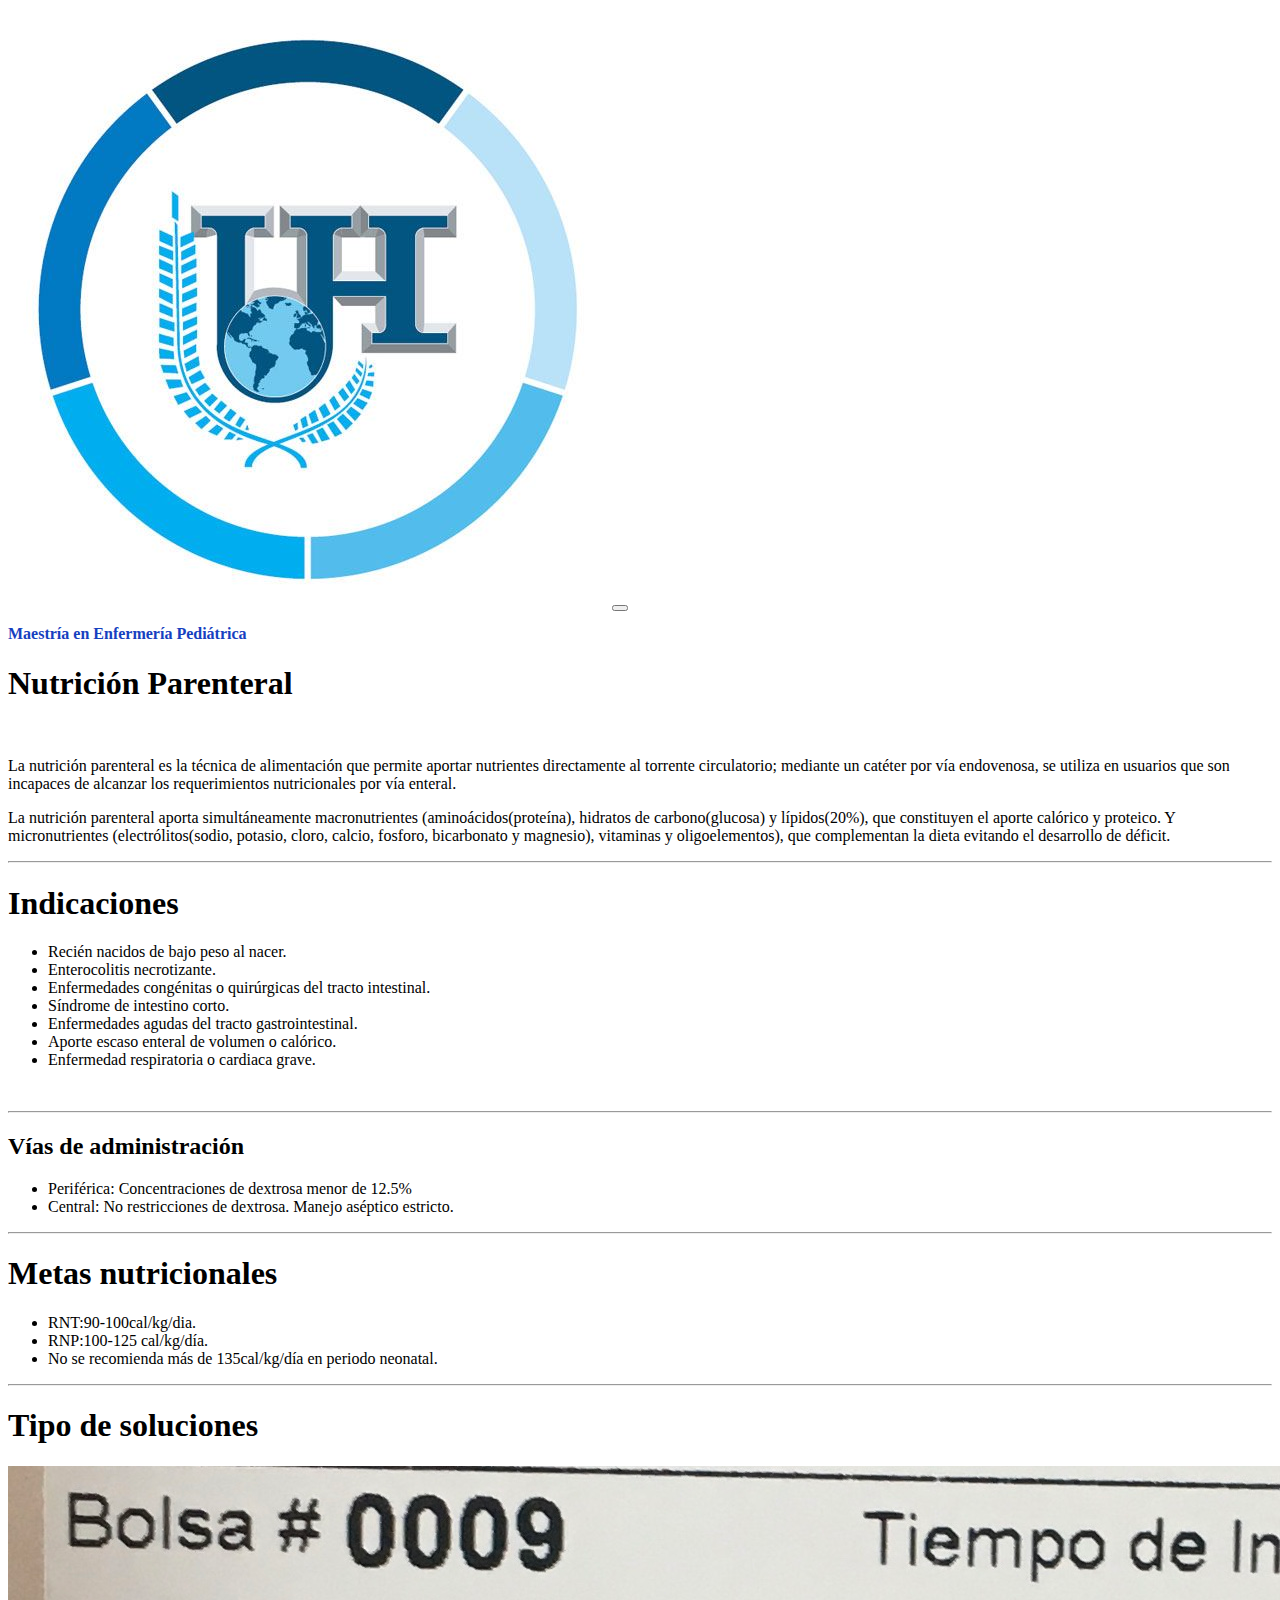
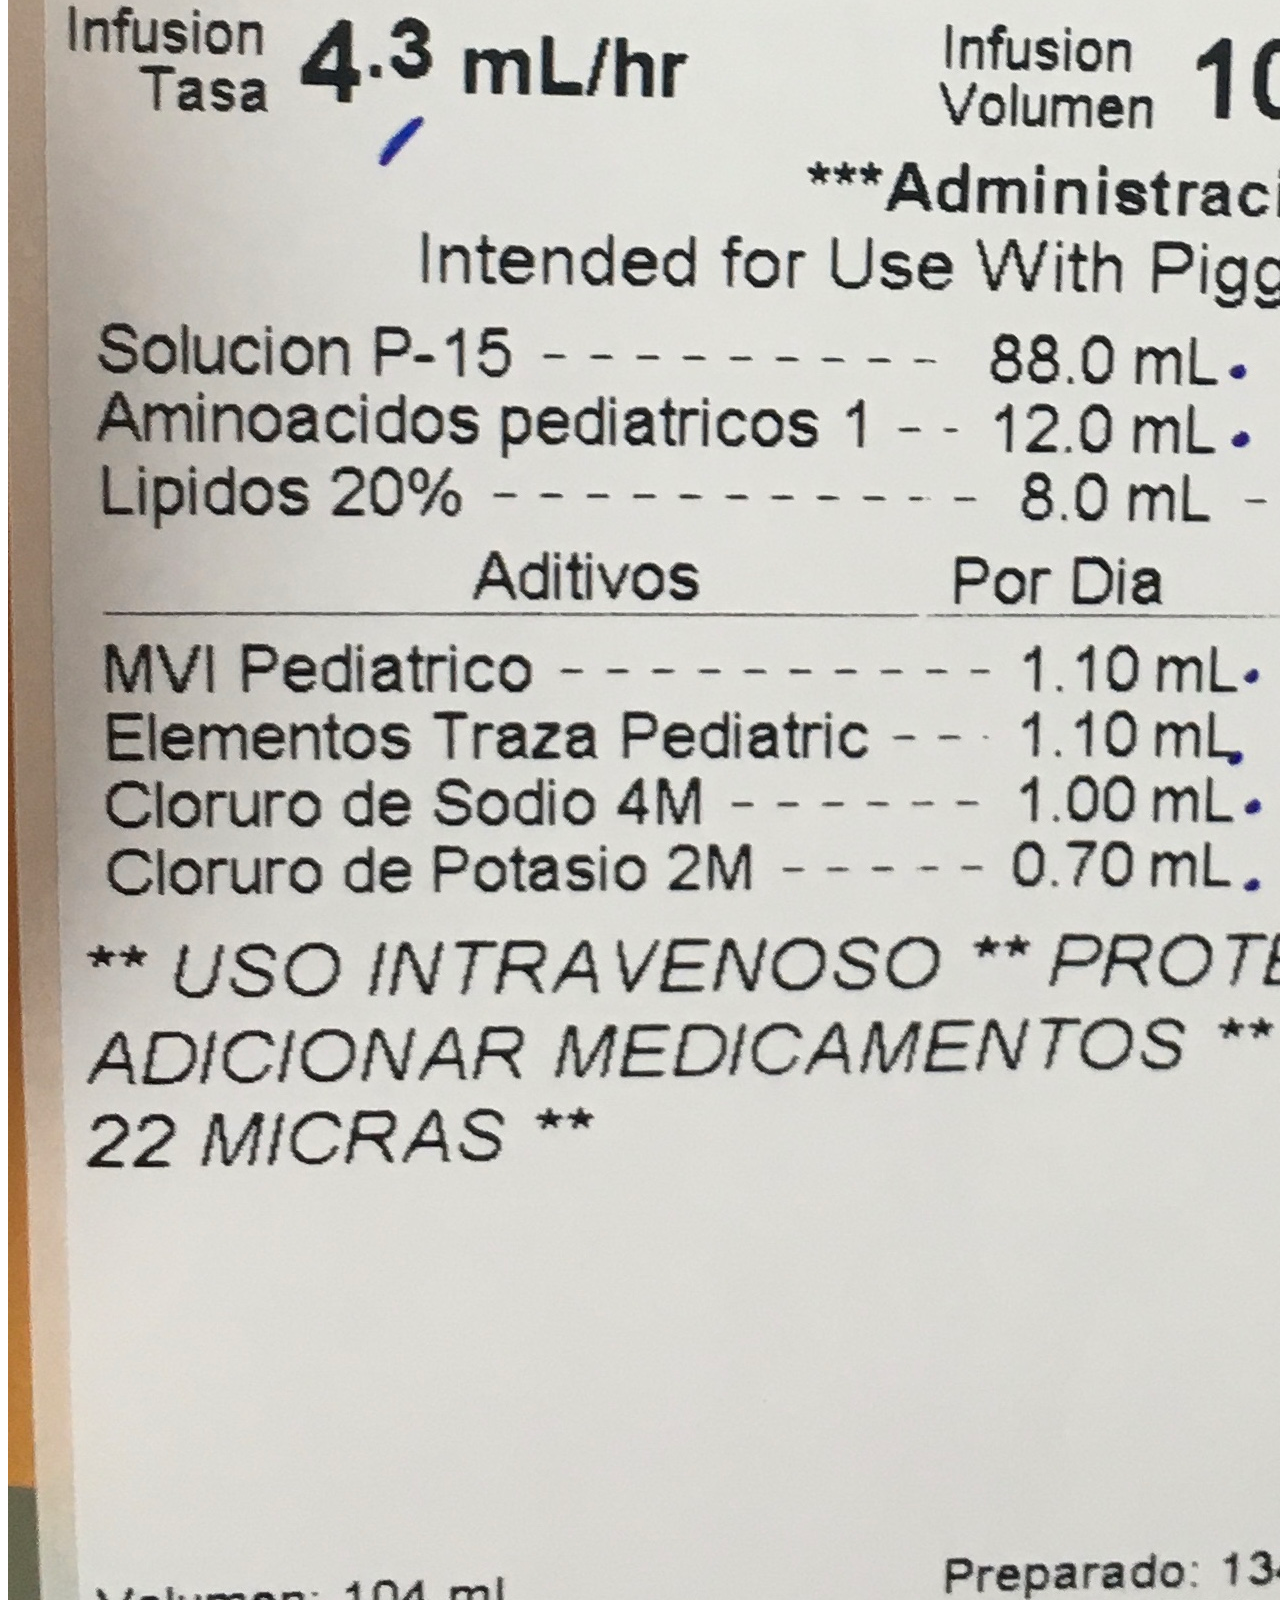
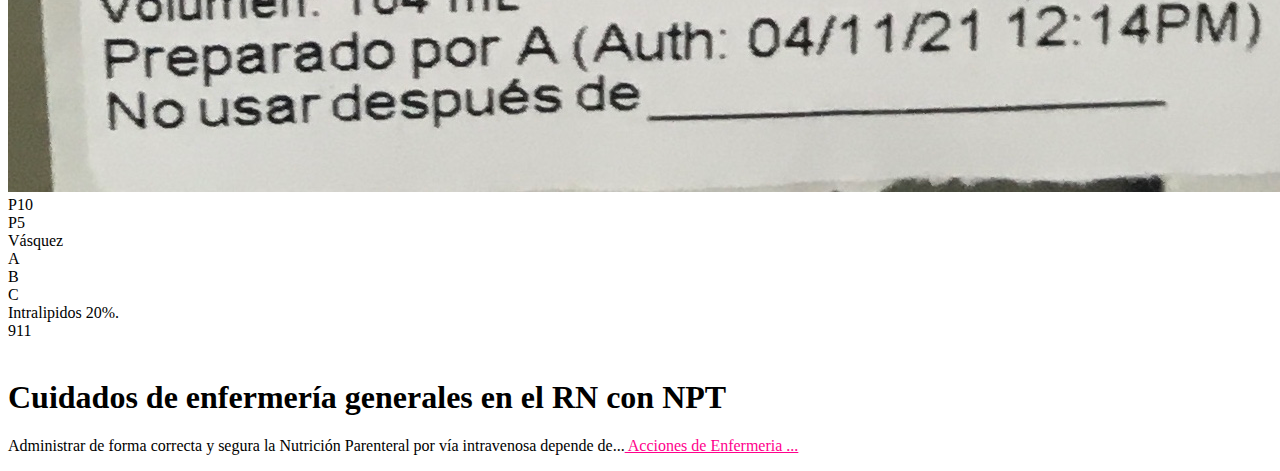
<file: parenteral/index.html>
<!DOCTYPE html>
<html lang="en">
<head>
    <meta charset="UTF-8">
    <meta http-equiv="X-UA-Compatible" content="IE=edge">
    <meta name="viewport" content="width=device-width, initial-scale=1.0">
    <title>Nutrición Parenteral </title>
    <!-- link bootstrap css -->
  <link rel="stylesheet" href="https://cdn.jsdelivr.net/npm/bootstrap@4.6.0/dist/css/bootstrap.min.css"
  integrity="sha384-B0vP5xmATw1+K9KRQjQERJvTumQW0nPEzvF6L/Z6nronJ3oUOFUFpCjEUQouq2+l" crossorigin="anonymous">
  <link rel="stylesheet" href="./styles.css">
</head>
<body>
    <!-- inicia nav -->
    <nav class="navbar d-flex justify-content-center">
        <a class="navbar-brand logo" href="./index.html"><img class="img-fluid" src="./img/logoUh.jpg" alt="logo"></a>
        <button class="navbar-toggler" type="button" data-toggle="collapse" data-target="#navbarSupportedContent" aria-controls="navbarSupportedContent" aria-expanded="false" aria-label="Toggle navigation">
          <span class="navbar-toggler-icon"></span>
        </button>
        <h2 class="letrasLogo">Maestría en Enfermería Pediátrica</h2>
    </nav>
      <!-- fin nav -->



    <div class="container p-3 my-3">
        <section>
        <h1 class="text-primary"><strong>Nutrición Parenteral </strong></h1>
        <br>
        <p>La nutrición parenteral es la técnica de alimentación que permite aportar nutrientes directamente al torrente circulatorio; mediante un catéter por vía endovenosa, se utiliza en usuarios que son incapaces de alcanzar los requerimientos nutricionales por vía enteral.</p><p>La nutrición parenteral aporta simultáneamente macronutrientes (aminoácidos(proteína), hidratos de carbono(glucosa) y lípidos(20%), que constituyen el aporte calórico y proteico. Y micronutrientes (electrólitos(sodio, potasio, cloro, calcio, fosforo, bicarbonato y magnesio), vitaminas y oligoelementos), que complementan la dieta evitando el desarrollo de déficit.</p>

        </section>
    
        <hr>
        <section>
            <h1 class="text-primary"><strong>Indicaciones</strong></h1>
            <ul>
                <li>Recién nacidos de bajo peso al nacer.</li>
                <li>Enterocolitis necrotizante.</li>
                <li>Enfermedades congénitas o quirúrgicas del tracto intestinal.</li>
                <li>Síndrome de intestino corto.</li>
                <li>Enfermedades agudas del tracto gastrointestinal.</li>
                <li>Aporte escaso enteral de volumen o calórico.</li>
                <li>Enfermedad respiratoria o cardiaca grave.</li>
            </ul>
            <br>
            <hr>
            <h2 class="text-primary"><strong>Vías de administración </strong></h2>
            <ul>
                <li>Periférica: Concentraciones de dextrosa menor de 12.5%</li>
                <li>Central: No restricciones de dextrosa. Manejo aséptico estricto.</li>
            </ul>
            
        </section>
        <hr>
        <section>
            <h1 class="text-primary"><strong>Metas nutricionales</strong></h1>

            <ul>
                <li>RNT:90-100cal/kg/dia.</li>
                <li>RNP:100-125 cal/kg/día.</li>
                <li>No se recomienda más de 135cal/kg/día en periodo neonatal.</li>
            </ul>
        
        </section>
        <hr>
        <section>
            <h1 class="text-primary"><strong>Tipo de soluciones </strong></h1>
            <img class="img-fluid" src="./img/lip.jpg" alt=""/>
            <div>
                <div class="row border border-info my-2">
                    <div class="col border">
                        P10
                    </div>
                    <div class="col border">
                        P5
                    </div>
                    <div class="col border">
                        Vásquez
                    </div>
                    <div class="col border">
                        A
                    </div>
                  </div>
                  <div class="row border border-info">
                    <div class="col border">
                      B
                    </div>
                    <div class="col border">
                      C
                    </div>
                    <div class="col border">
                        Intralipidos 20%.
                    </div>
                    <div class="col border">
                        911
                    </div>
                  </div>

            </div>
            <!-- <ul>
                <li>P10.</li>
                <li>P5.</li>
                <li>Vásquez .</li>
                <li>A.</li>
                <li>B.</li>
                <li>C.</li>
                <li>Intralipidos 20%.</li>
                <li>911.</li>
            
            </ul> -->
        <br>
        </section>
        <section>
            <h1 class="text-primary"><strong>Cuidados de enfermería generales en el RN con NPT</strong></h1>
            <p>Administrar de forma correcta y segura la Nutrición Parenteral por vía intravenosa depende de...<a class="colorLetra" href="./accionesEnfermeria.html"> Acciones de Enfermeria ...</a></p>      
        </section>
     
    </div>
    
</body>
</html>
</file>
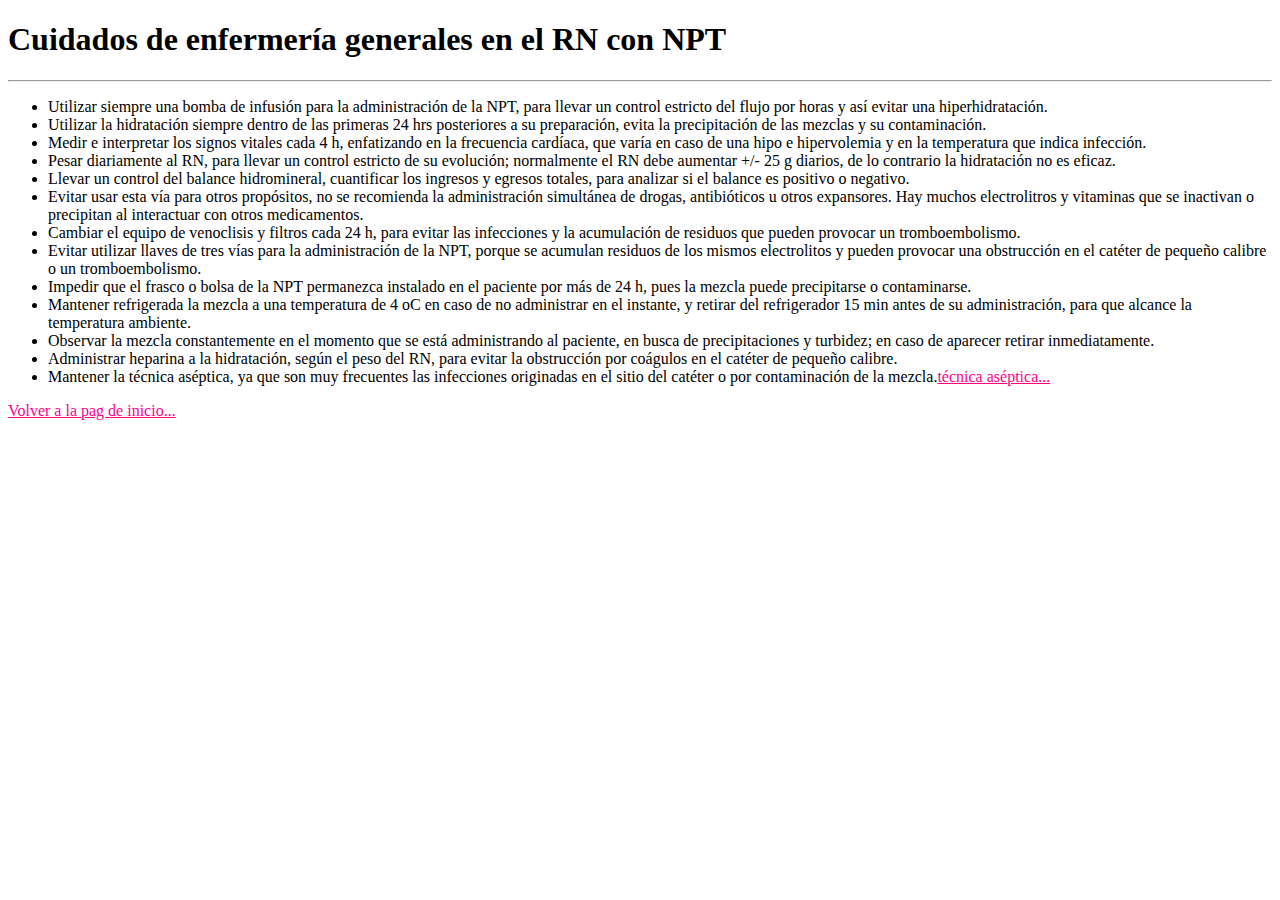
<file: parenteral/accionesEnfermeria.html>
<!DOCTYPE html>
<html lang="en">
<head>
    <meta charset="UTF-8">
    <meta http-equiv="X-UA-Compatible" content="IE=edge">
    <meta name="viewport" content="width=device-width, initial-scale=1.0">
    <title>nutricion Parenteral</title>
    <!-- link bootstrap css -->
  <link rel="stylesheet" href="https://cdn.jsdelivr.net/npm/bootstrap@4.6.0/dist/css/bootstrap.min.css"
  integrity="sha384-B0vP5xmATw1+K9KRQjQERJvTumQW0nPEzvF6L/Z6nronJ3oUOFUFpCjEUQouq2+l" crossorigin="anonymous">
  <!-- link de estilos -->
  <link rel="stylesheet" href="./styles.css">
</head>
<body class="container p-3 my-3">
    <header>
        <h1 class="text-primary">Cuidados de enfermería generales en el RN con NPT</h1>
        <hr>
    </header>

    <section>
        <ul>
            <li>Utilizar siempre una bomba de infusión para la administración de la NPT, para llevar un control estricto del flujo por horas y así evitar una hiperhidratación.</li>
            <li>Utilizar la hidratación siempre dentro de las primeras 24 hrs posteriores a su preparación, evita la precipitación de las mezclas y su contaminación.</li>
            <li>Medir e interpretar los signos vitales cada 4 h, enfatizando en la frecuencia cardíaca, que varía en caso de una hipo e hipervolemia y en la temperatura que indica infección.</li>
            <li>Pesar diariamente al RN, para llevar un control estricto de su evolución; normalmente el RN debe aumentar +/- 25 g diarios, de lo contrario la hidratación no es eficaz.</li>
            <li>Llevar un control del balance hidromineral, cuantificar los ingresos y egresos totales, para analizar si el balance es positivo o negativo.</li>
            <li>Evitar usar esta vía para otros propósitos, no se recomienda la administración simultánea de drogas, antibióticos u otros expansores. Hay muchos electrolitros y vitaminas que se inactivan o precipitan al interactuar con otros medicamentos.</li>
            <li>Cambiar el equipo de venoclisis y filtros cada 24 h, para evitar las infecciones y la acumulación de residuos que pueden provocar un tromboembolismo.</li>
            <li>Evitar utilizar llaves de tres vías para la administración de la NPT, porque se acumulan residuos de los mismos electrolitos y pueden provocar una obstrucción en el catéter de pequeño calibre o un tromboembolismo.</li>
            <li>Impedir que el frasco o bolsa de la NPT permanezca instalado en el paciente por más de 24 h, pues la mezcla puede precipitarse o contaminarse.</li>
            <li>Mantener refrigerada la mezcla a una temperatura de 4 oC en caso de no administrar en el instante, y retirar del refrigerador 15 min antes de su administración, para que alcance la temperatura ambiente.</li>
            <li>Observar la mezcla constantemente en el momento que se está administrando al paciente, en busca de precipitaciones y turbidez; en caso de aparecer retirar inmediatamente.</li>
            <li>Administrar heparina a la hidratación, según el peso del RN, para evitar la obstrucción por coágulos en el catéter de pequeño calibre.</li>
            <li>Mantener la técnica aséptica, ya que son muy frecuentes las infecciones originadas en el sitio del catéter o por contaminación de la mezcla.<a class="colorLetra" href="./tecnicaAseptica.html">técnica aséptica...</a></li> 
               
        </ul>
        
    </section>
    <footer>
        <a class="colorLetra" href="./index.html">Volver a la pag de inicio...</a>
    </footer>

</body>

</html>
</file>
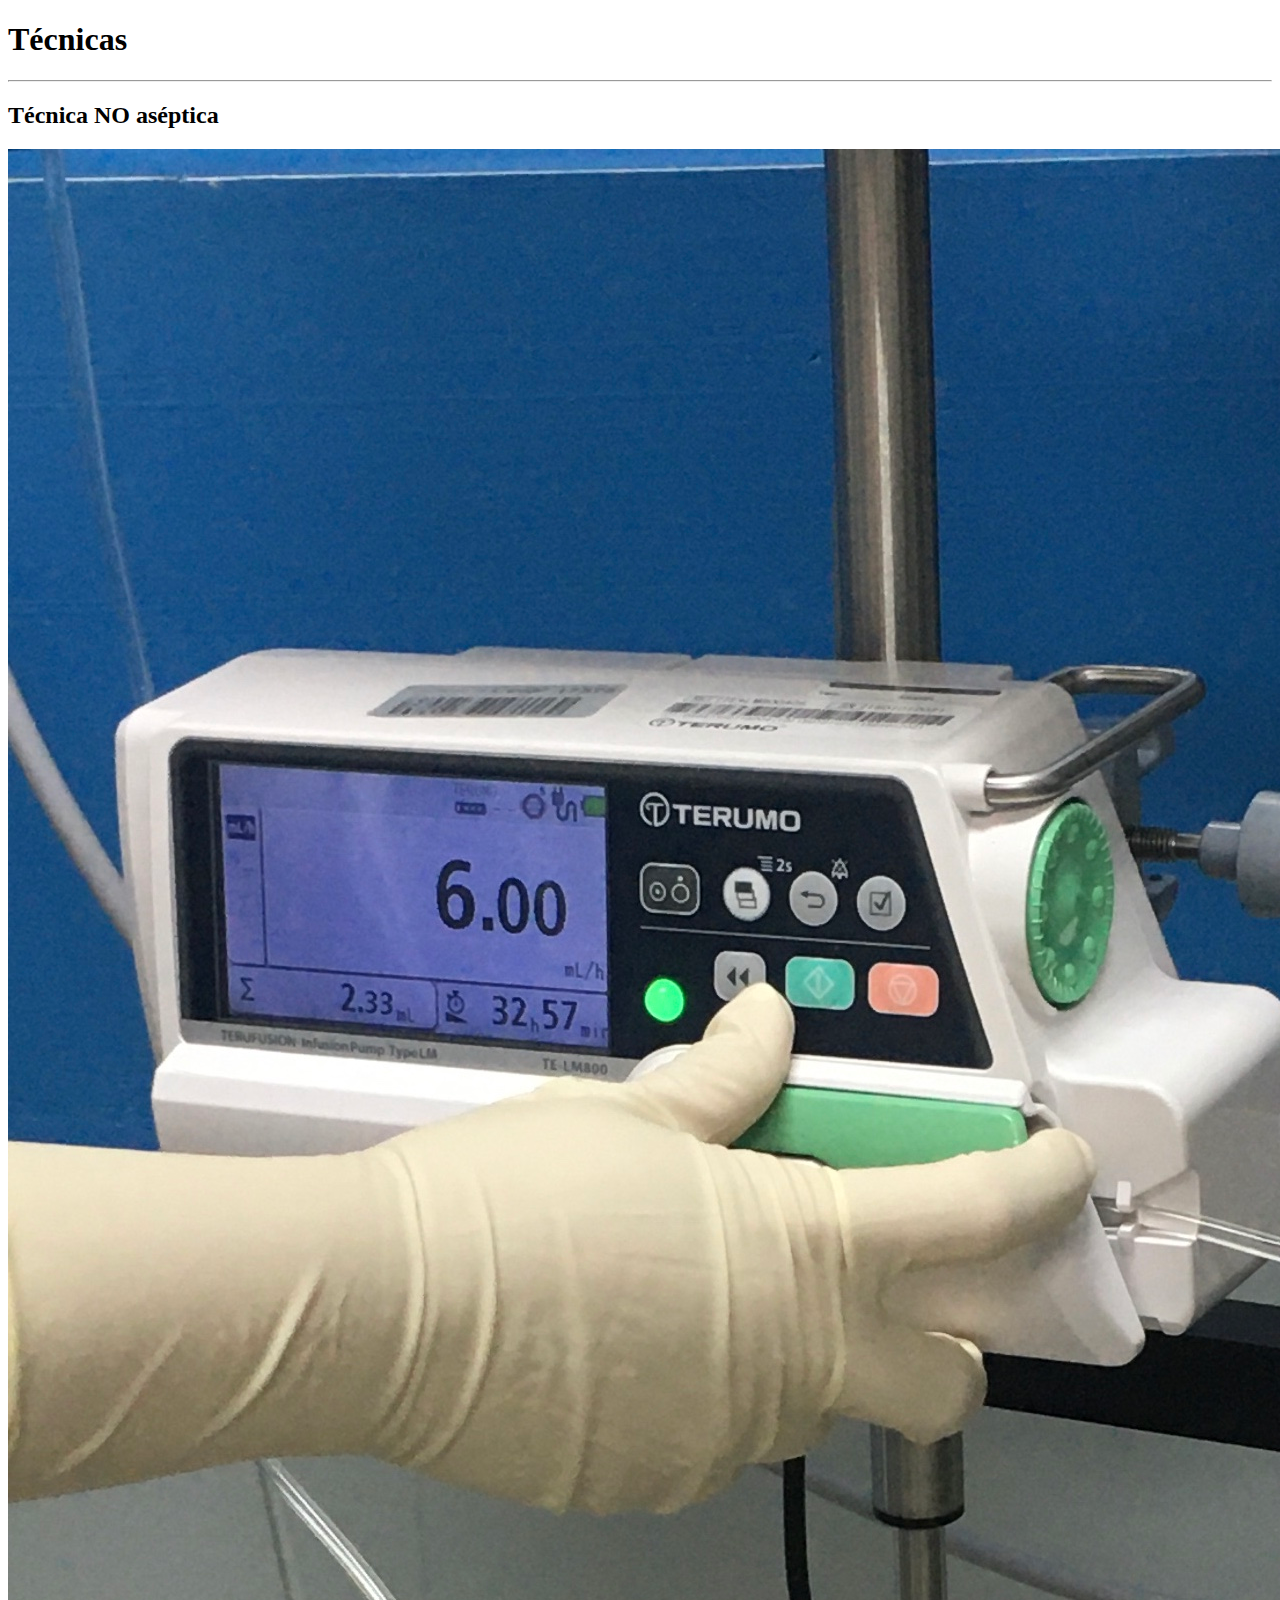
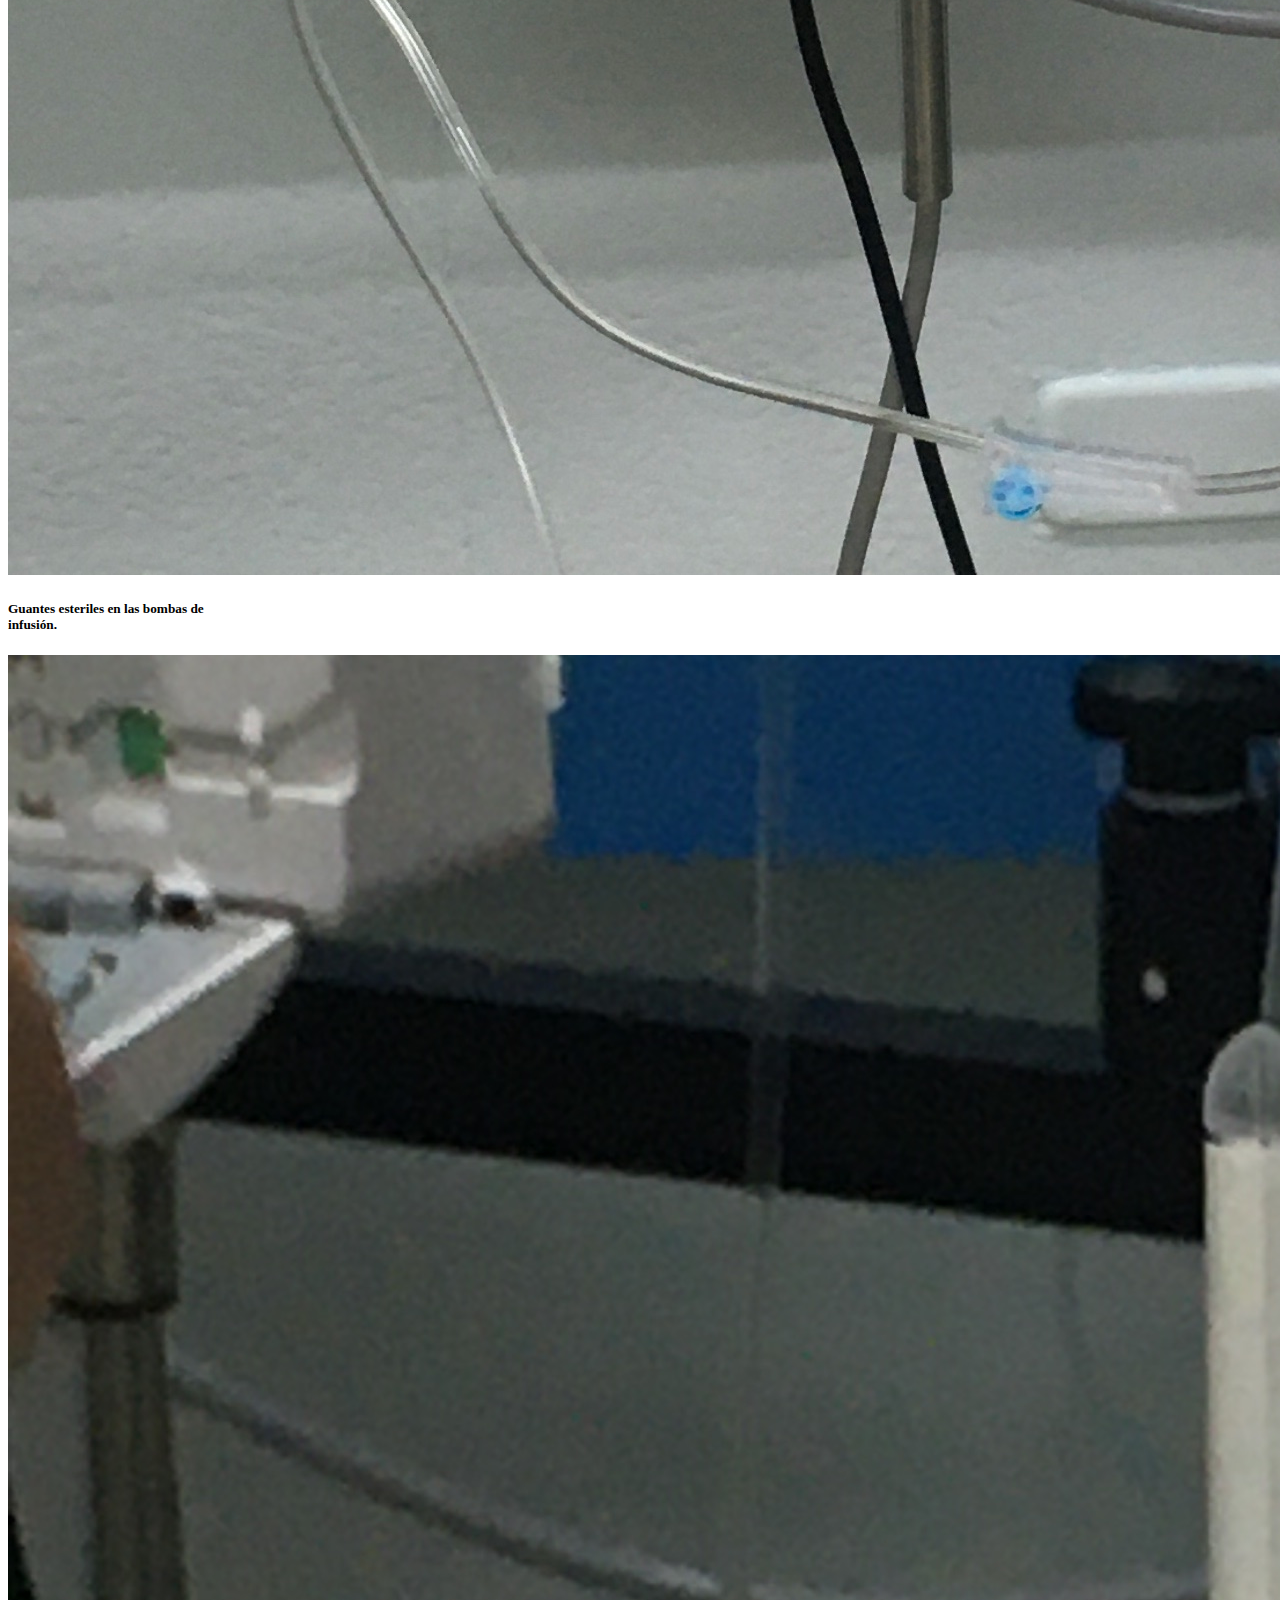
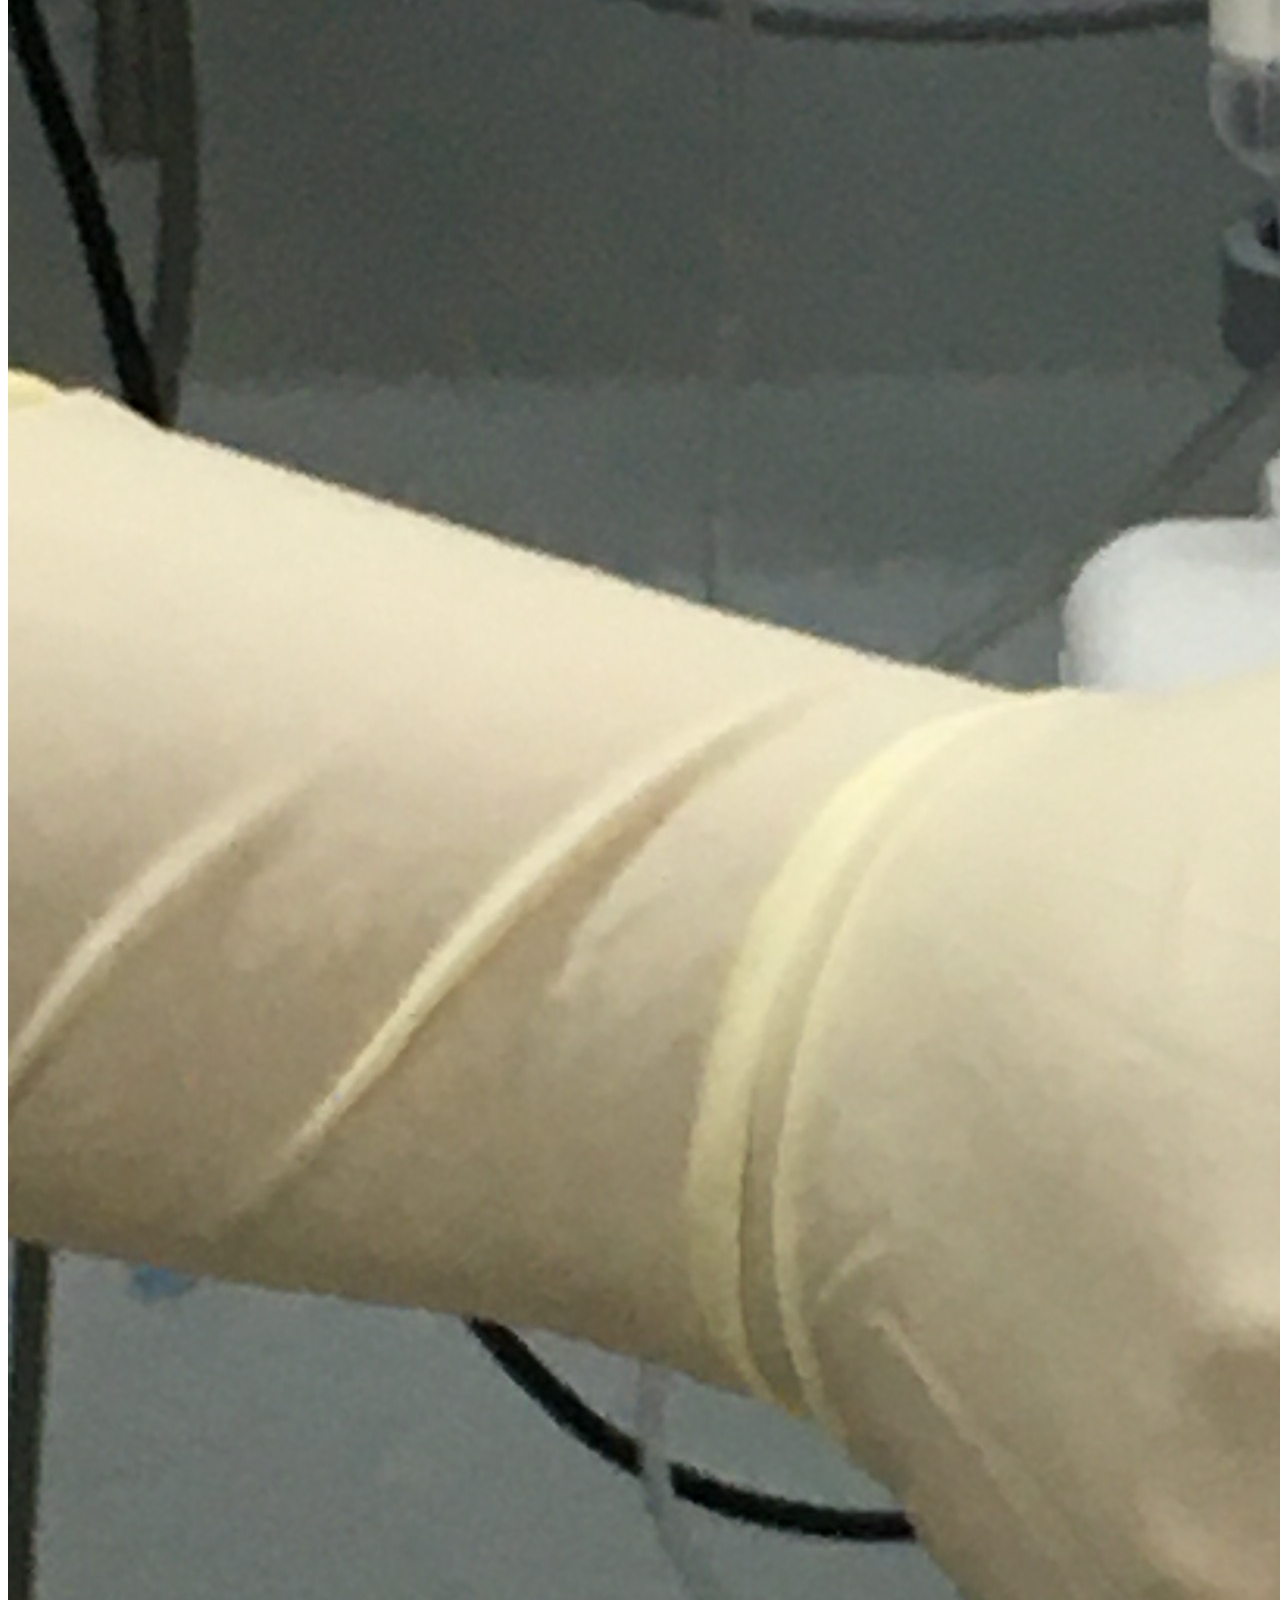
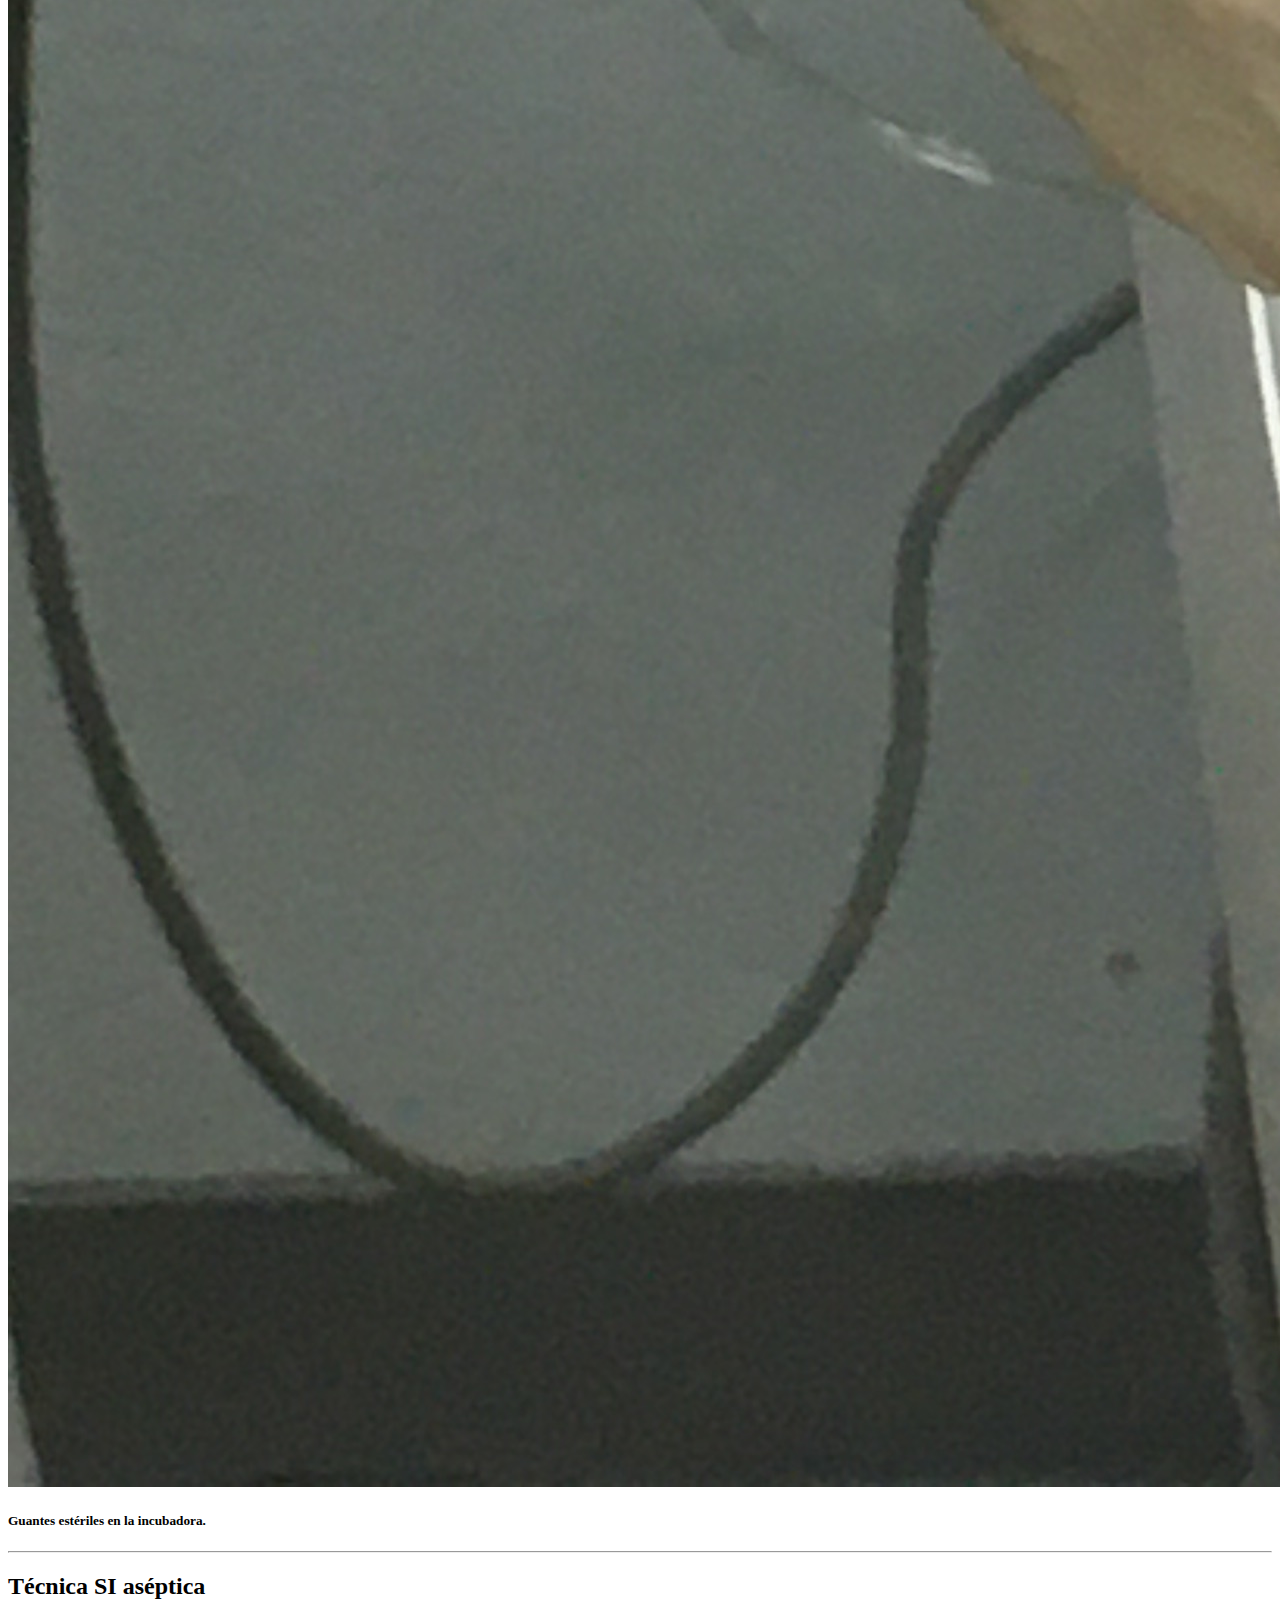
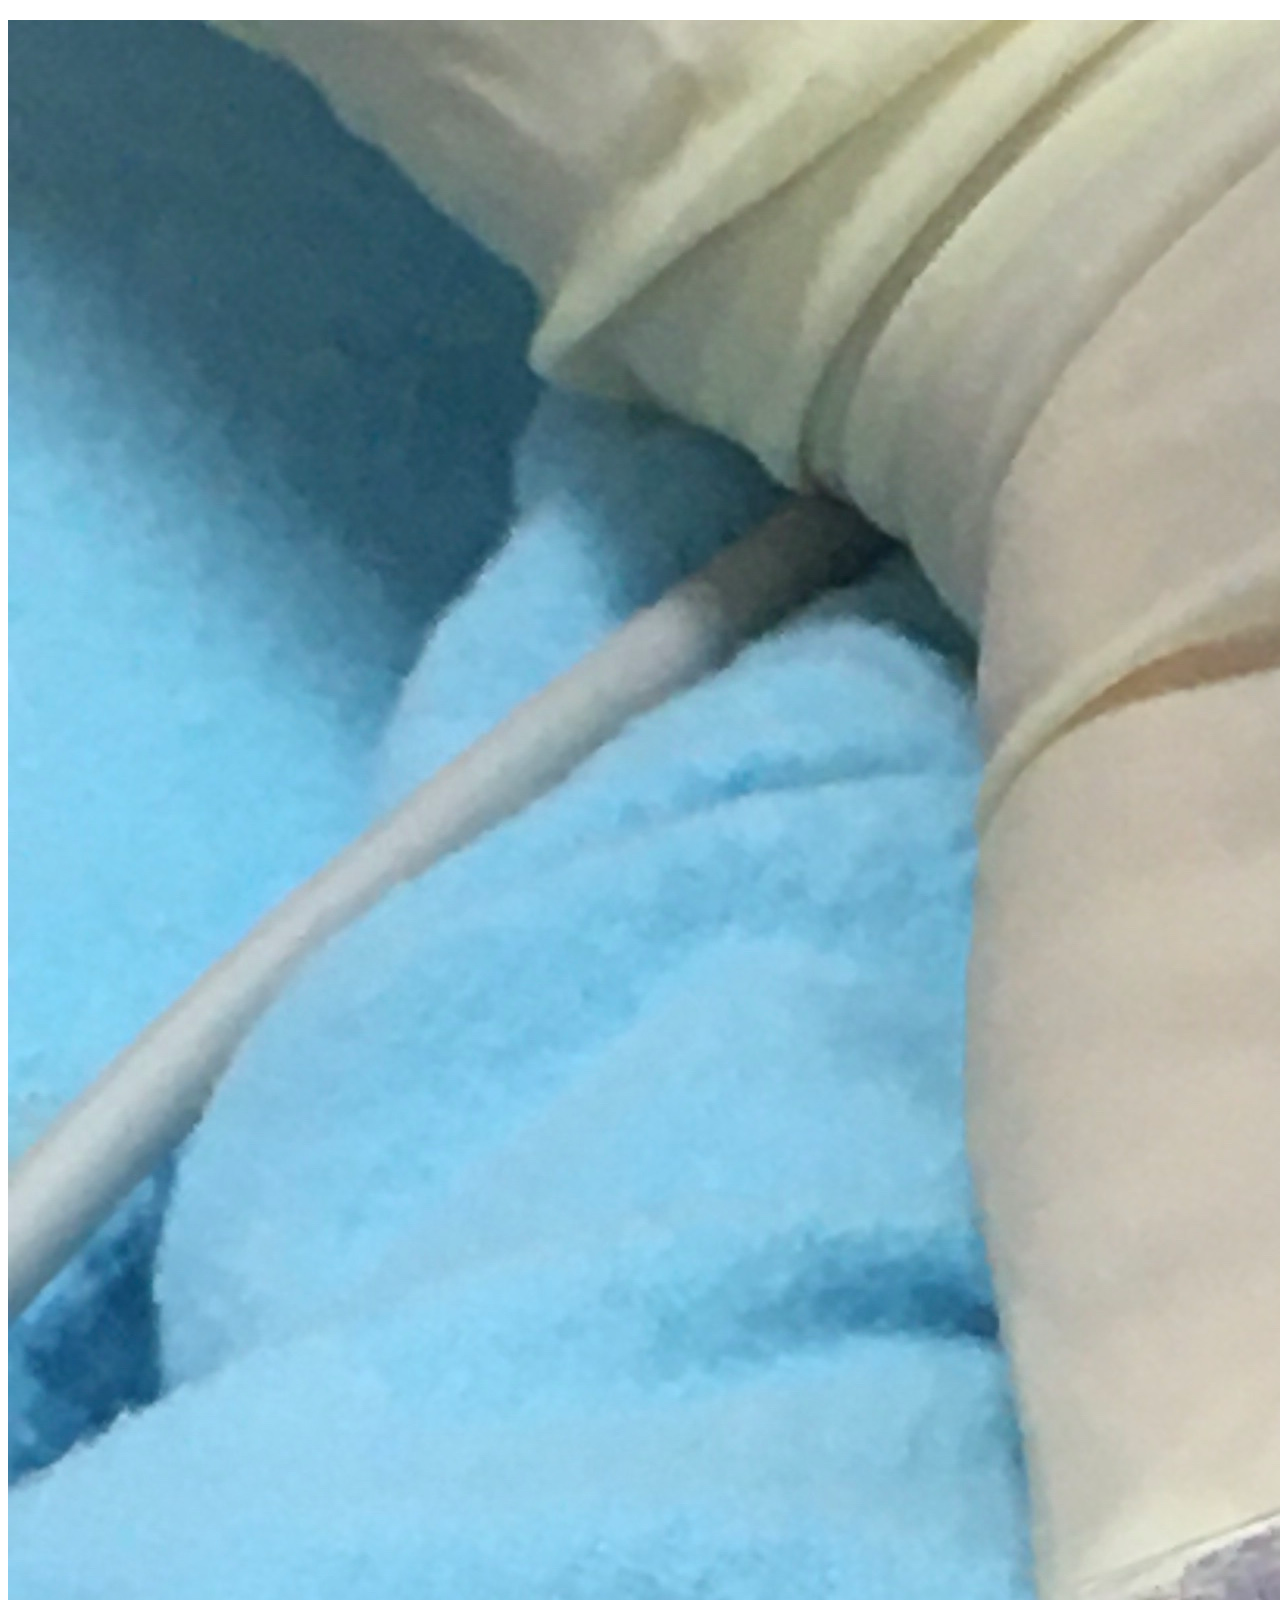
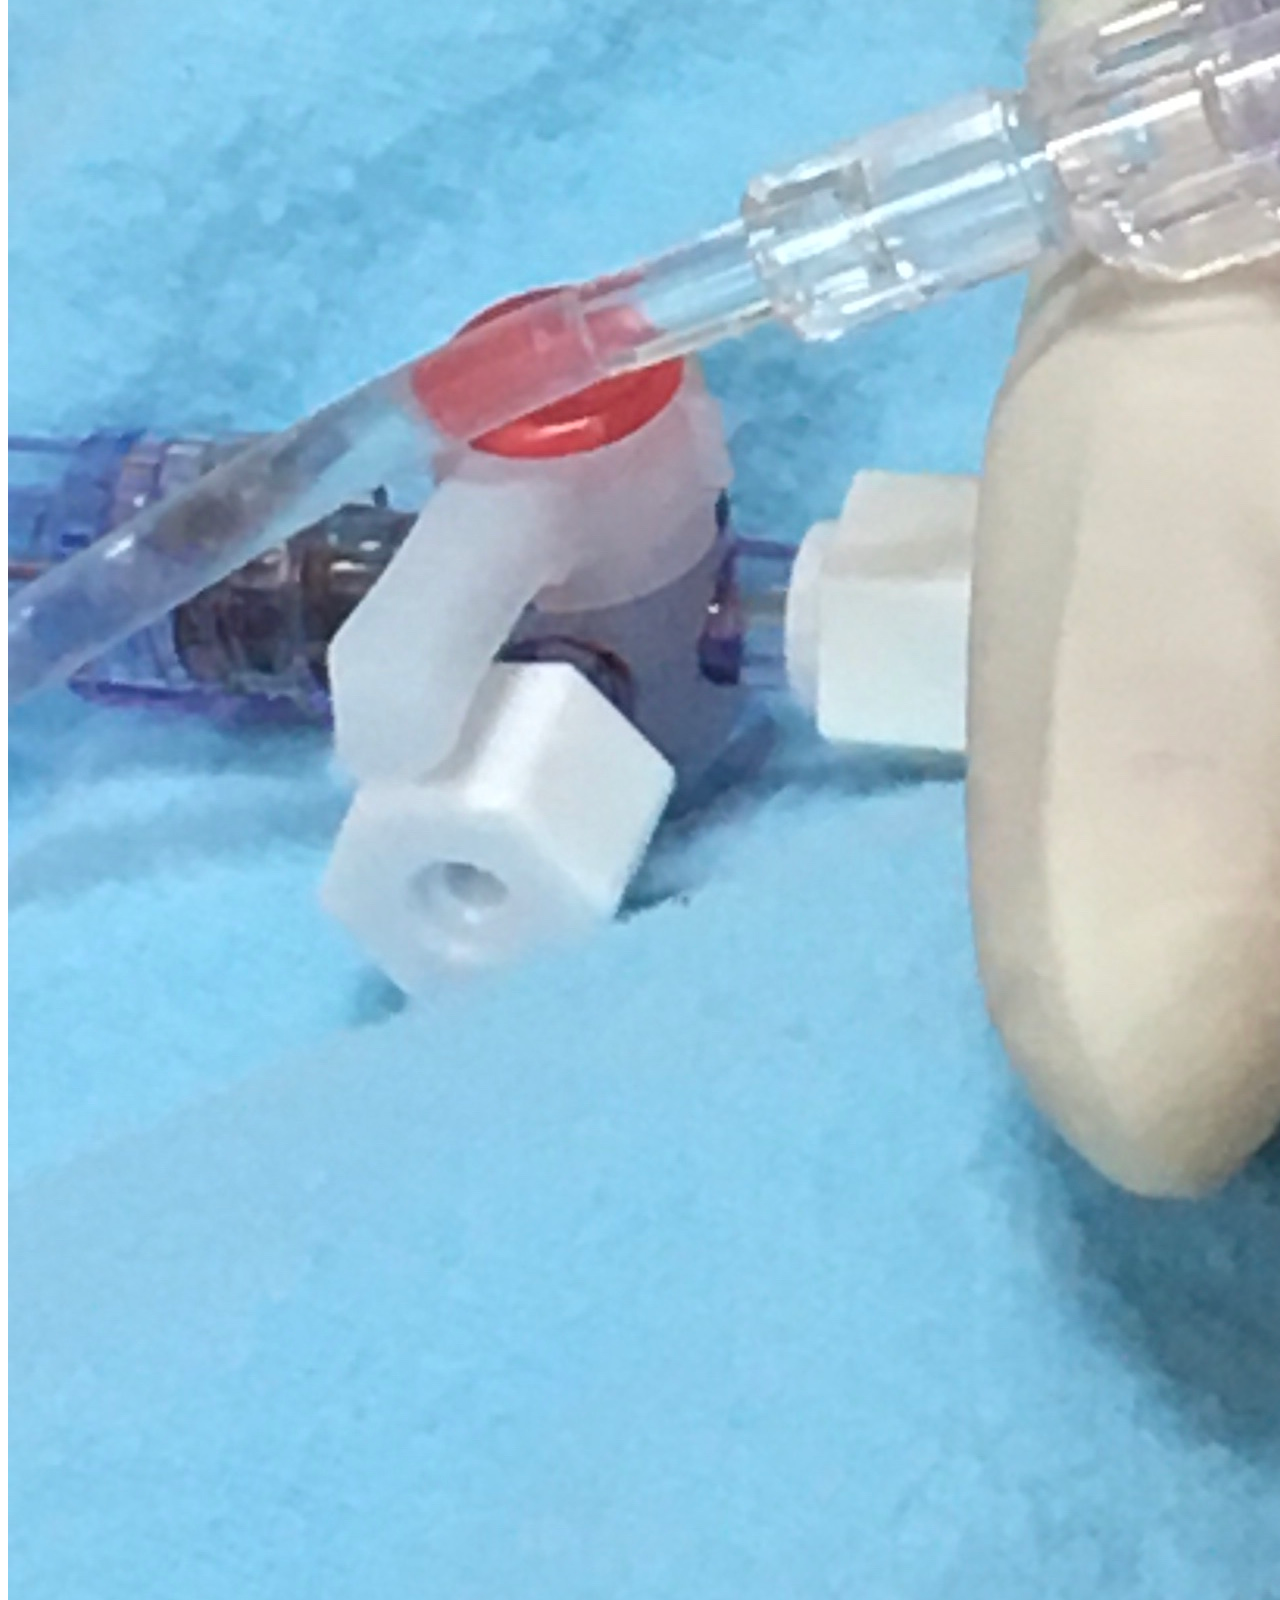
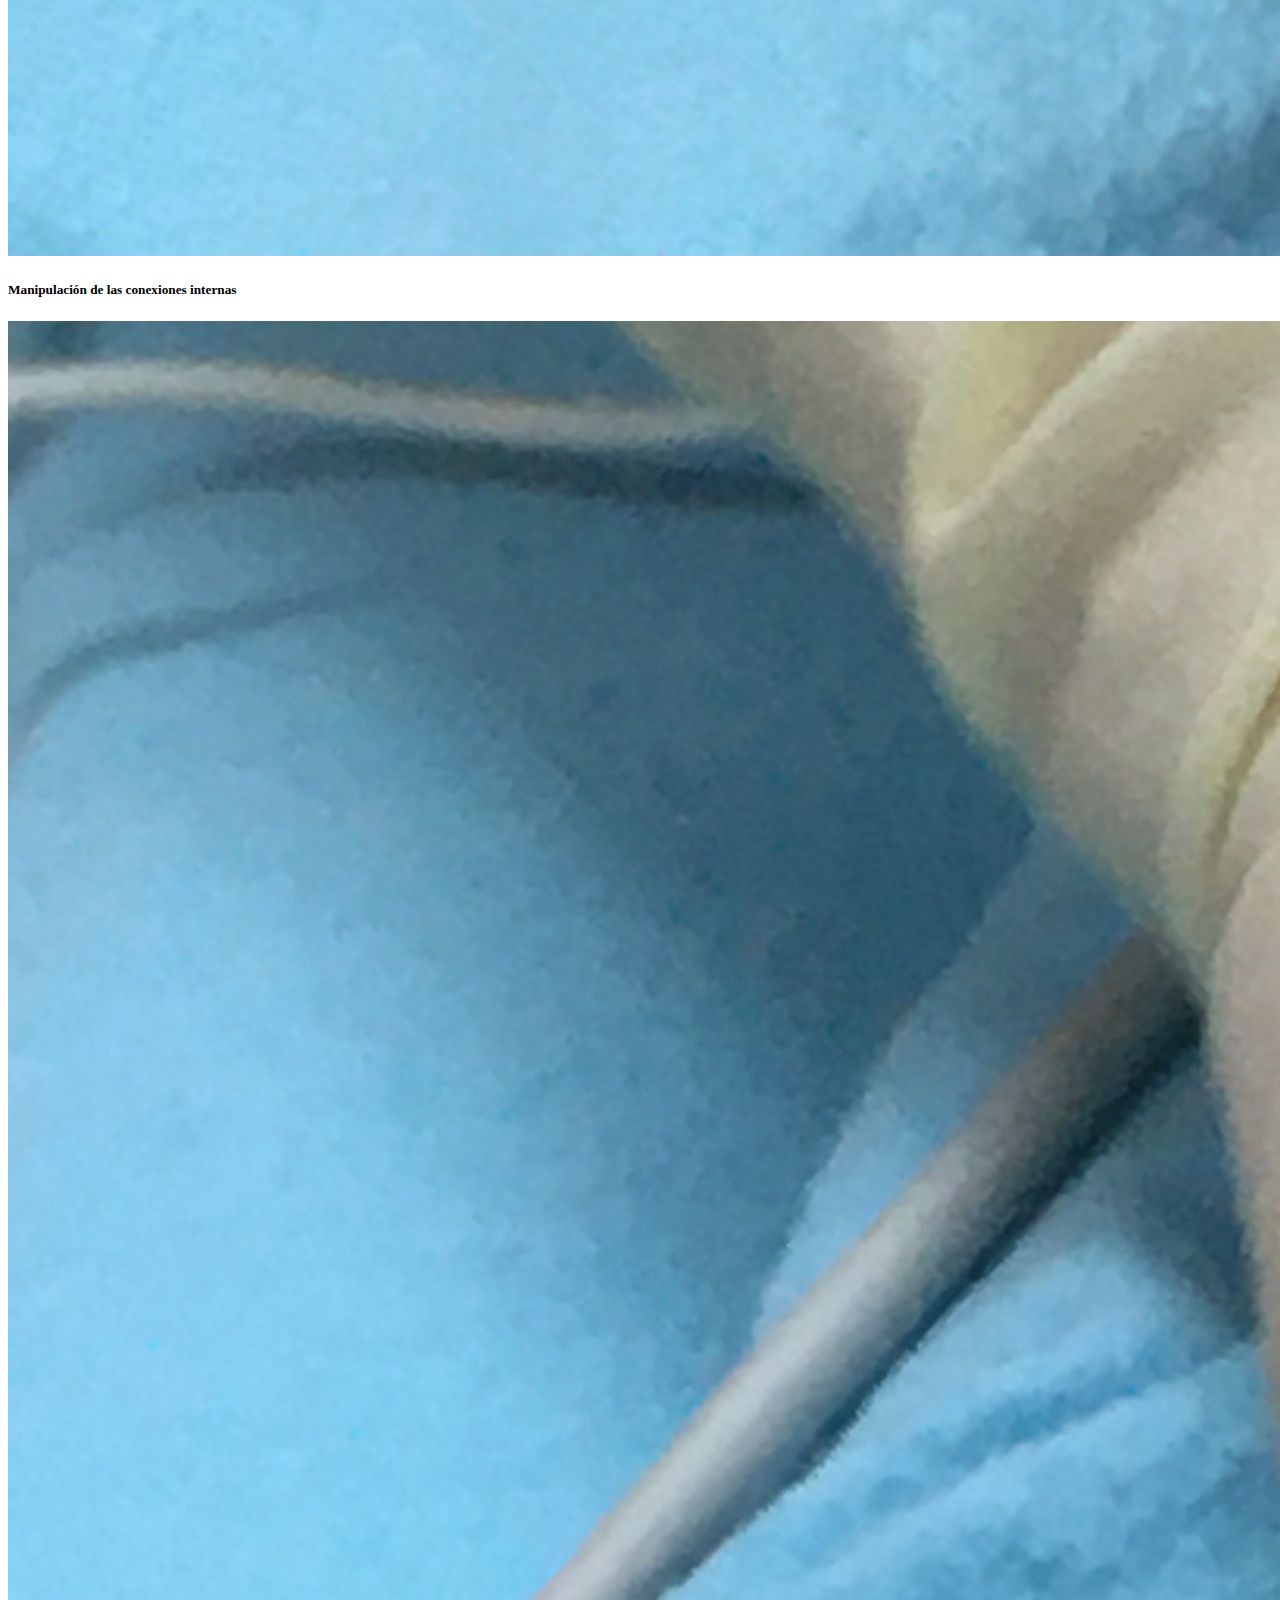
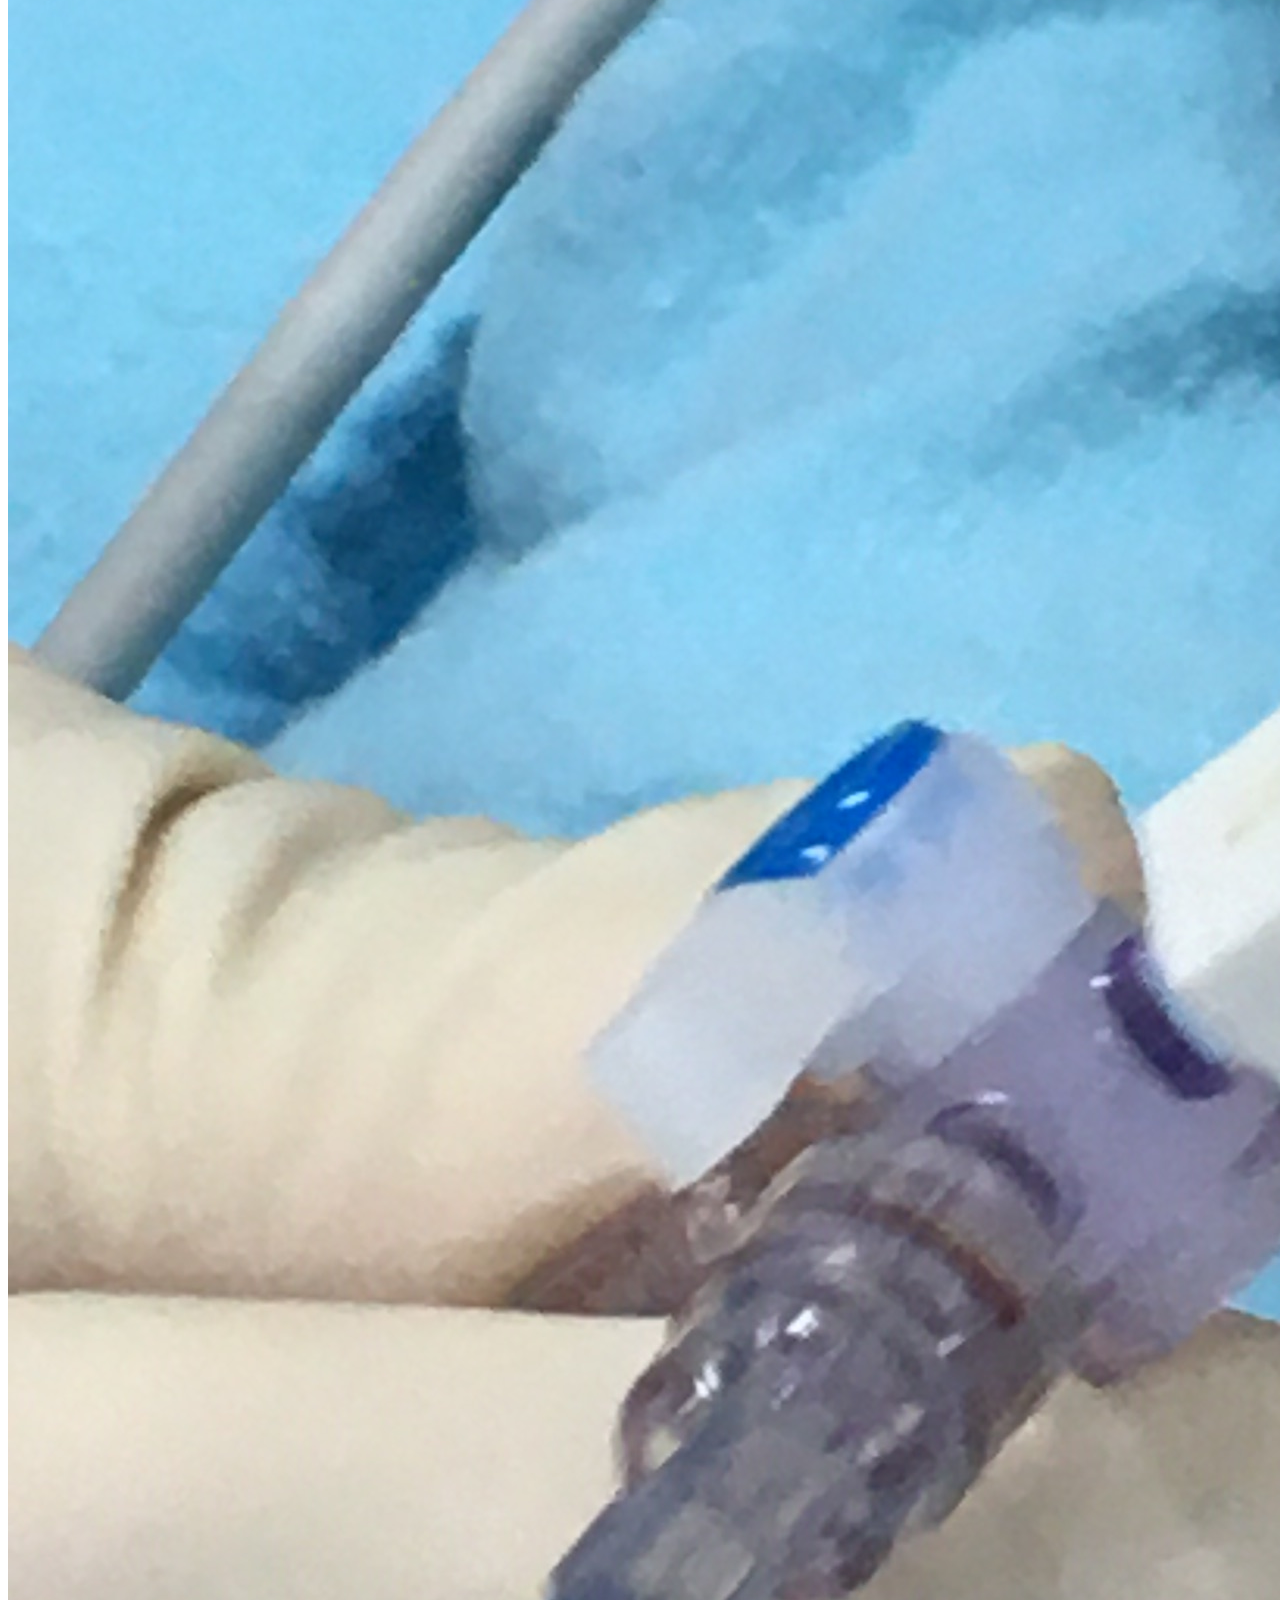
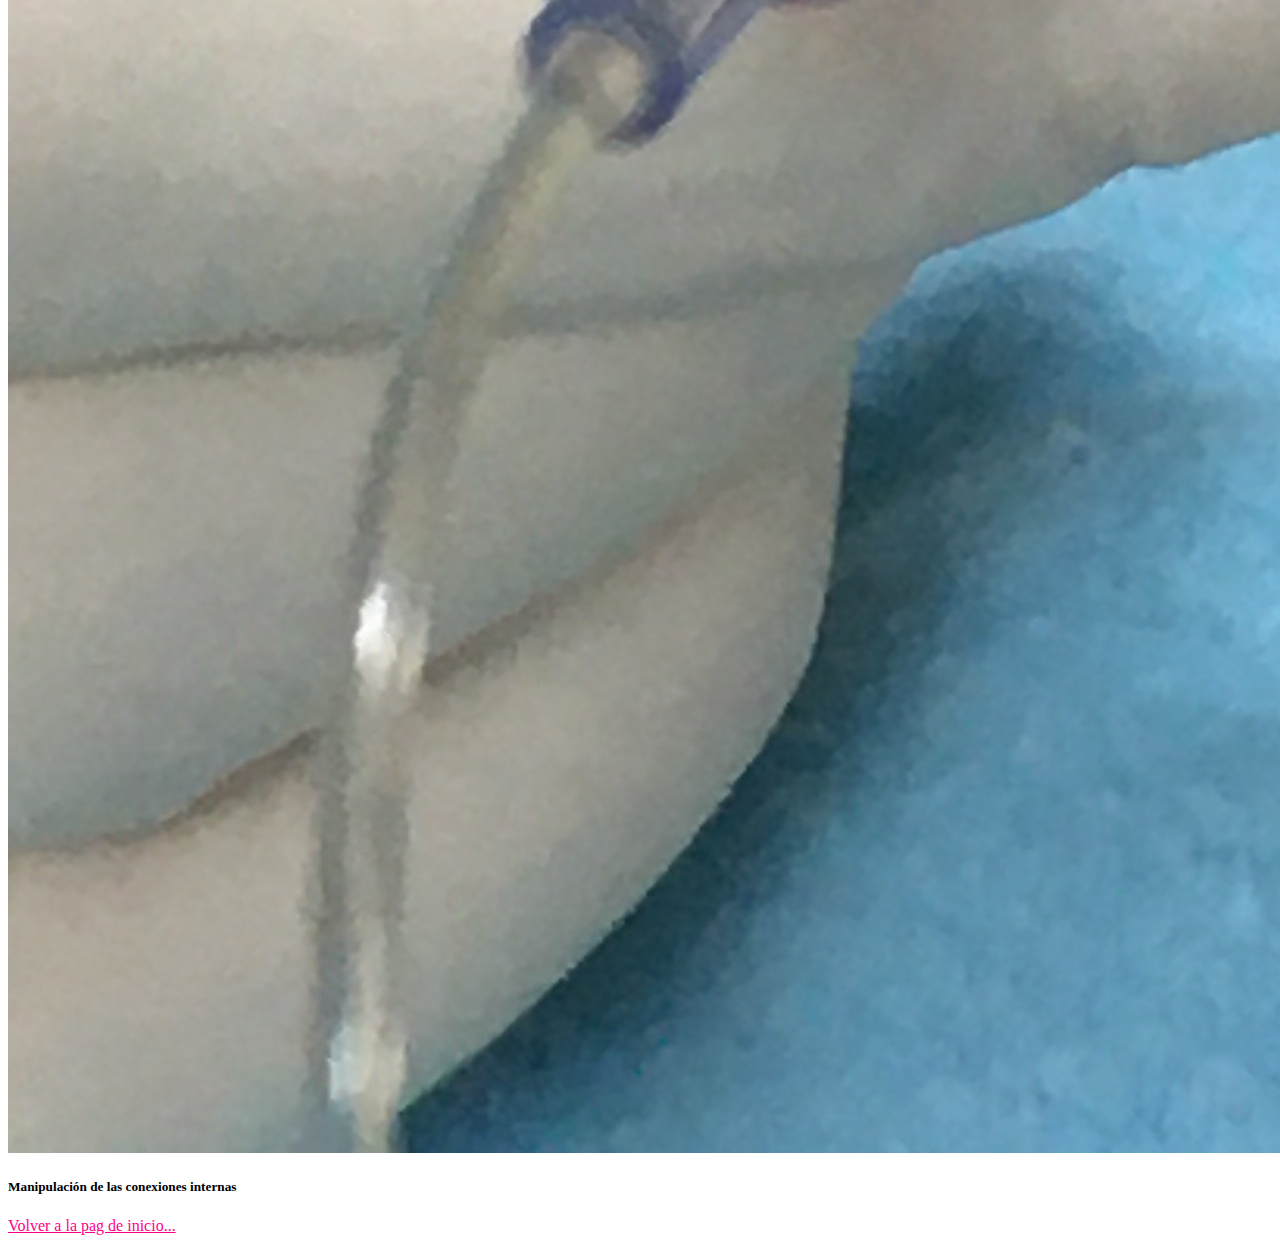
<file: parenteral/tecnicaAseptica.html>
<!DOCTYPE html>
<html lang="en">
<head>
    <meta charset="UTF-8">
    <meta http-equiv="X-UA-Compatible" content="IE=edge">
    <meta name="viewport" content="width=device-width, initial-scale=1.0">
    <title>Nutrición Parenteral</title>
    <!-- link bootstrap css -->
  <link rel="stylesheet" href="https://cdn.jsdelivr.net/npm/bootstrap@4.6.0/dist/css/bootstrap.min.css"
  integrity="sha384-B0vP5xmATw1+K9KRQjQERJvTumQW0nPEzvF6L/Z6nronJ3oUOFUFpCjEUQouq2+l" crossorigin="anonymous">
  <!-- link de estilos -->
  <link rel="stylesheet" href="./styles.css">
</head>
<body class="container p-3 my-3">
    <header>
        <h1 class="text-primary">Técnicas</h1>
        <hr>
    </header>
    <section>
      <h2>Técnica NO aséptica</h2>
        <div class="card" style="width: 15rem;">
            <img class="img-fluid" src="./img/no1.jpg" alt=""/>
            <div class="card-body">
              <h5 class="card-title">Guantes esteriles en las bombas de infusión.</h5>
            </div>
          </div>
          <div class="card" style="width: 15rem;">
            <img class="img-fluid" src="./img/no2.JPG" alt=""/>
            <div class="card-body">
              <h5 class="card-title">Guantes estériles en la incubadora.</h5>
            </div>
          </div>   
    </section>

    <hr>
    <section>
      <h2>Técnica SI aséptica</h2>
        <div class="card" style="width: 15rem;">
            <img class="img-fluid" src="./img/si1.jpg" alt=""/>
            <div class="card-body">
              <h5 class="card-title">Manipulación de las conexiones internas  </h5>
            </div>
          </div>
          <div class="card" style="width: 15rem;">
            <img class="img-fluid" src="./img/si2.JPG" alt=""/>
            <div class="card-body">
              <h5 class="card-title">Manipulación de las conexiones internas  </h5>
            </div>
          </div>   
    </section>


    <footer>
        <a class="colorLetra" href="./index.html">Volver a la pag de inicio...</a>
    </footer>

</body>

</html>
</file>
<file: parenteral/styles.css>
.colorLetra{
    color:rgb(255, 0, 140);
}

.logo{
    width: 3rem;
    height: 3rem;
}
.letrasLogo{
    font-size: medium;
    color: rgb(22, 64, 192);
}
</file>
